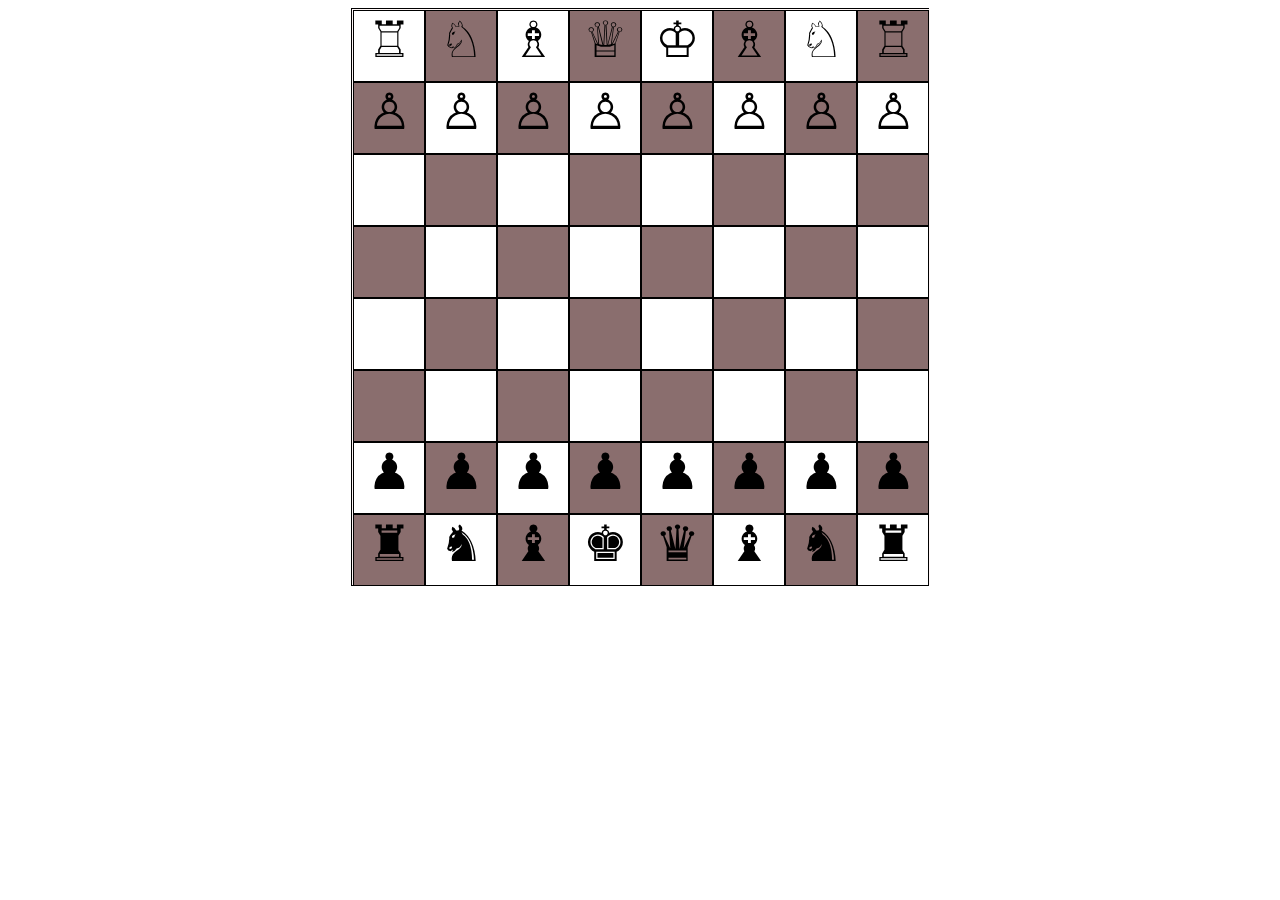
<file: lakshya/index.html>
<!DOCTYPE html>
<html lang="en">
<head>
    <meta charset="UTF-8">
    <meta name="viewport" content="width=device-width, initial-scale=1.0">
    <title>Document</title>
    <link rel="stylesheet" href="css/style.css">
</head>
<body>
    <div class="outer_box">
        <div class="row">
        <div class="white">&#9814;</div>
        <div class="black">&#9816;</div>   
        <div class="white">&#9815;</div>
        <div class="black">&#9813;</div>  
        <div class="white">&#9812;</div>
        <div class="black">&#9815;</div>  
        <div class="white">&#9816;</div>
        <div class="black">&#9814;</div>  
        </div>
        <div class="row">
            <div class="black">&#9817;</div>
            <div class="white">&#9817;</div>
            <div class="black">&#9817;</div>   
            <div class="white">&#9817;</div>
            <div class="black">&#9817;</div>  
            <div class="white">&#9817;</div>
            <div class="black">&#9817;</div>  
            <div class="white">&#9817;</div>
            </div> 
            <div class="row">
                <div class="white"></div>
                <div class="black"></div>   
                <div class="white"></div>
                <div class="black"></div>  
                <div class="white"></div>
                <div class="black"></div>  
                <div class="white"></div>
                <div class="black"></div>  
                </div>
                <div class="row">
                    <div class="black"></div>
                    <div class="white"></div>
                    <div class="black"></div>   
                    <div class="white"></div>
                    <div class="black"></div>  
                    <div class="white"></div>
                    <div class="black"></div>  
                    <div class="white"></div>
                    </div>
                    <div class="row">
                        <div class="white"></div>
                        <div class="black"></div>   
                        <div class="white"></div>
                        <div class="black"></div>  
                        <div class="white"></div>
                        <div class="black"></div>  
                        <div class="white"></div>
                        <div class="black"></div>  
                        </div>
                        <div class="row">
                            <div class="black"></div>
                            <div class="white"></div>
                            <div class="black"></div>   
                            <div class="white"></div>
                            <div class="black"></div>  
                            <div class="white"></div>
                            <div class="black"></div>  
                            <div class="white"></div>
                            </div>  
                            <div class="row">
                                <div class="white">&#9823</div>
                                <div class="black">&#9823</div>   
                                <div class="white">&#9823</div>
                                <div class="black">&#9823</div>  
                                <div class="white">&#9823</div>
                                <div class="black">&#9823</div>  
                                <div class="white">&#9823</div>
                                <div class="black">&#9823</div>  
                                </div>
                                <div class="row">
                                    <div class="black">&#9820</div>
                                    <div class="white">&#9822</div>
                                    <div class="black">&#9821</div>   
                                    <div class="white">&#9818</div>
                                    <div class="black">&#9819</div>  
                                    <div class="white">&#9821</div>
                                    <div class="black">&#9822</div>  
                                    <div class="white">&#9820</div>
                                    </div>
</file>
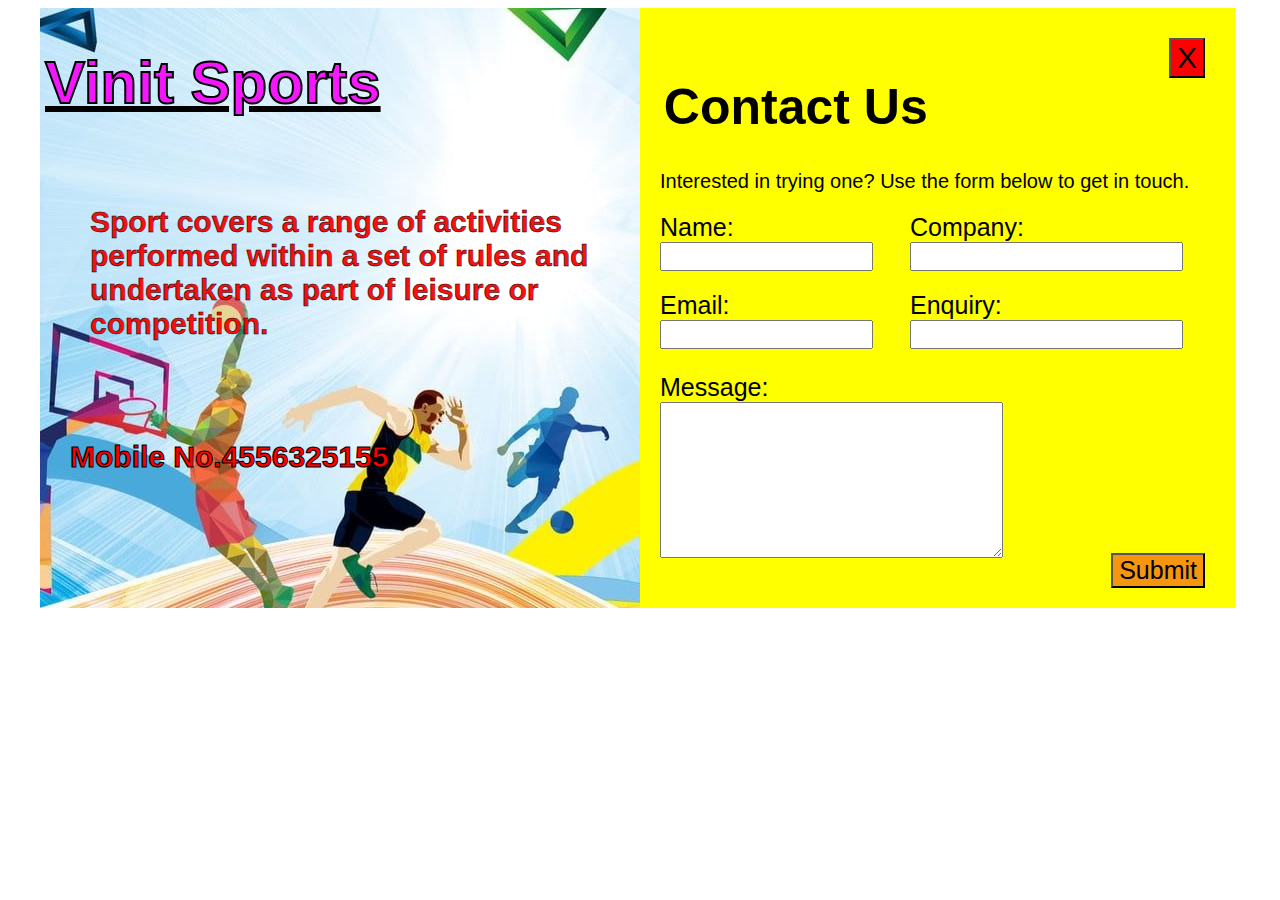
<file: lakshya/contact.html>
<!DOCTYPE html>
<html lang="en">
<head>
    <meta charset="UTF-8">
    <meta name="viewport" content="width=device-width, initial-scale=1.0">
    <title>Document</title>
    <link rel="stylesheet" href="css/contact.css">
    <style>
        .left{
            width: 600px;
            height: 600px;
            border: solid 0px black;
            float: left;
            background-image: url(img/back.jpg);
            background-size: cover;
        }
    </style>
</head>
<body>
    <div class="box">
        <div class="left">
            <h1 class="hr_c"><u>Vinit Sports</u></h1>
            <h1 class="h2_c">Sport covers a range of activities performed within a set of rules and undertaken as part of leisure or competition.</h1>
            <p class="p_1"><b>Mobile No.4556325155</b></p>
    
        </div>
        <div class="right">
            <button class="close">X</button>
            <h1 class="h1_c">Contact Us</h1>
            <p class="p_c">Interested in trying one? Use the form below to get in touch.</p>
            <div class="n">
                <div class="pn">Name:</div>
                <input class="name" type="textbox" size="15">
            </div>
            <div class="nn">
                <div class="pn">Company:</div>
                <input class="name" type="textbox" size="20">
            </div>
            
            <div class="fn">
                <br>
                <div class="pn">Email:</div>
                <input class="name" type="textbox" size="15">
            </div>
            
            <div class="ln">
                <br>
                <div class="pn">Enquiry:</div>
                <input class="name" type="textbox" size="20">
            </div>
            <div class="mn">
                <div class="pn">Message:</div>
                <textarea class="m" rows=10 , cols=40></textarea>
            </div>
           <input class="close1" type="Submit" value="Submit">
        </div>
        
    </div>
    
</body>
</html>
</file>
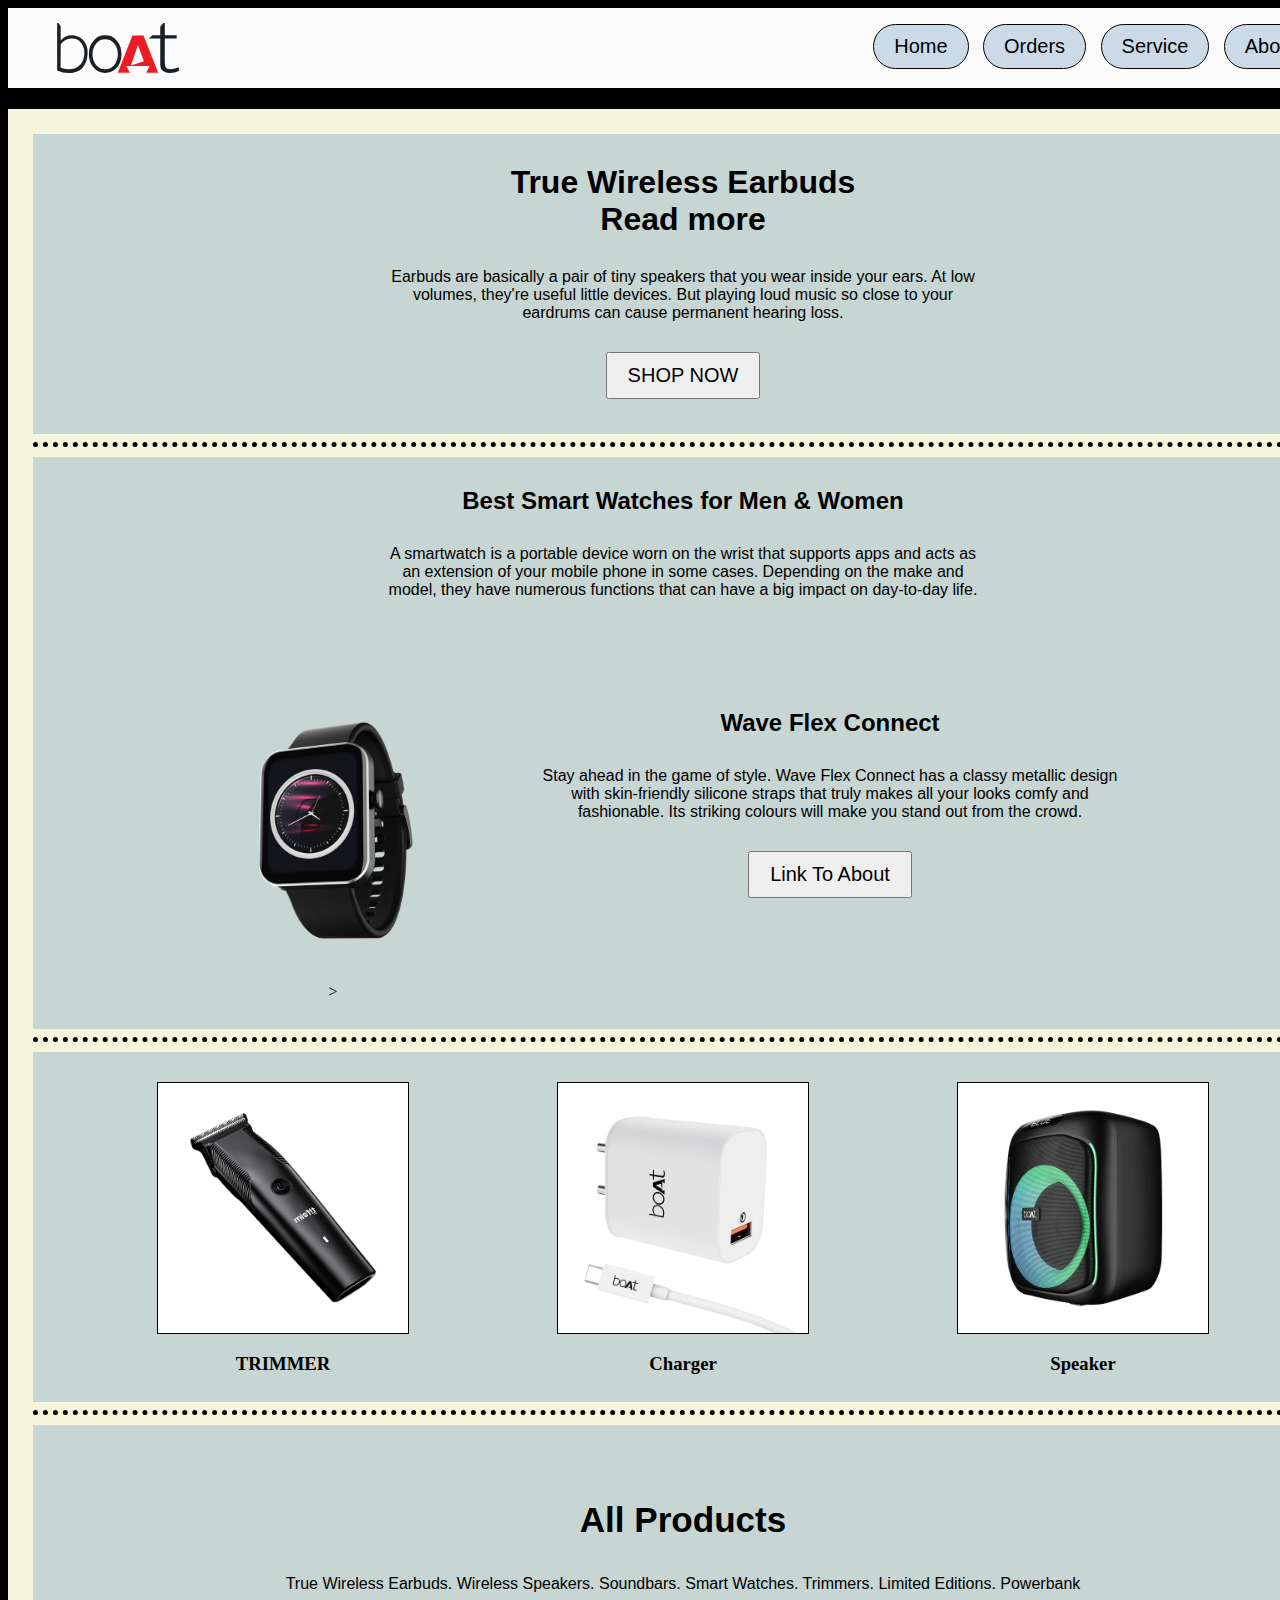
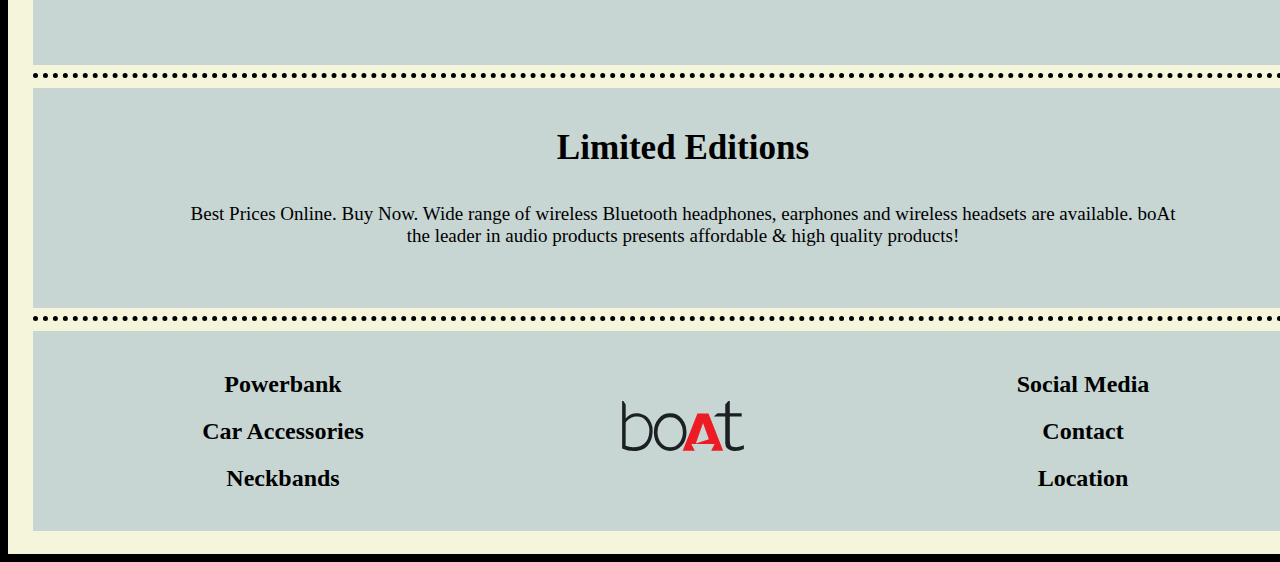
<file: lakshya/home.html>
<!DOCTYPE html>
<html lang="en">
<head>
    <meta charset="UTF-8">
    <meta name="viewport" content="width=device-width, initial-scale=1.0">
    <title>Document</title>
    <link rel="stylesheet" href="css/home.css"> 
</head>
<body bgcolor="black">
    <div class="header1">
        <div class="logo">
            <img src="img/boat.svg" height="50" width="180">
        </div>
        <div class="menu">
            <ul class="ul_n">
                <li class="li_v"><a href="https://www.boat-lifestyle.com/collections/product-personalization">Home</a></li>
                <li class="li_v"><a href="https://www.boat-lifestyle.com/pages/bulk-orders">Orders</a></li>
                <li class="li_v"><a href="https://support.boat-lifestyle.com/">Service</a></li>
                <li class="li_v"><a href="https://www.boat-lifestyle.com/pages/who-are-we">About Us</a></li>
            </ul>
        </div>
    </div>
    <hr>
    <div class="header">
    <div class="container1">
        <h1 class="n">True Wireless Earbuds

            Read more</h1>
        <p class="pn">Earbuds are basically a pair of tiny speakers that you wear inside your ears. At low volumes, they're useful little devices. But playing loud music so close to your eardrums can cause permanent hearing loss.</p>
        <a href="https://www.boat-lifestyle.com/products/airdopes-131"><button class="b1">SHOP NOW
        </button></a>
    </div>
    <hr>
    <div class="container2">
        <h2 class="n1">
            Best Smart Watches for Men & Women
        </h2>
        <p class="pn">
            A smartwatch is a portable device worn on the wrist that supports apps and acts as an extension of your mobile phone in some cases. Depending on the make and model, they have numerous functions that can have a big impact on day-to-day life.
        </p>
        <div class="main_cen">
            <div class="center">
                <div class="left">
                    <img src="img/WATCH.webp" height="300" width="300">>
                </div>
                <div class="right">
                    <h2 class="n2">Wave Flex Connect</h2>
                    <p class="pn">
                        Stay ahead in the game of style. Wave Flex Connect has a classy metallic design with skin-friendly silicone straps that truly makes all your looks comfy and fashionable. Its striking colours will make you stand out from the crowd.
                    </p>
                    <a href="https://www.boat-lifestyle.com/products/wave-flex-connect-bt-calling-smartwatch"><button class="b2">Link To About</button></a>
                </div>
            </div>
        </div>    
    </div>
    <hr>
    <div class="container3">
        <a href="https://www.boat-lifestyle.com/collections/misfit-by-boat">
        <div class="box1">
            <div class="bb1">
                <img src="img/TRIMMER.webp" height="250" width="250">
            </div>
            <H3>TRIMMER</H3>
        </div>
        </a>
        <div class="box1">
        <a href="https://www.boat-lifestyle.com/collections/chargers">
            <div class="bb1">
                <img src="img/cvharger.webp" height="250" width="250">
            </div>
            <H3>Charger</H3>
            </div>
        </a>
        <div class="box1">
        <a href="https://www.boat-lifestyle.com/collections/party-speakers">
            <div class="bb1">
                <img src="img/speker.webp" height="250" width="250">
            </div>
            <H3>Speaker</H3>
        </div>
        </a>
    </div>
    <hr>
    <div class="container4">
        <a href="https://www.boat-lifestyle.com/collections/all-products">
        <div class="bb2">
            <h3>All Products</h3>
            <p class="mn">True Wireless Earbuds.
                Wireless Speakers.
                Soundbars.
                Smart Watches.
                Trimmers.
                Limited Editions. Powerbank</p>
        </div>
        </a>
    </div>
    <hr>
    <div class="container5">
        <a href="https://www.boat-lifestyle.com/collections/limited-edition">        
            <h3 class="op">Limited Editions</h3>
        <p class="mm">Best Prices Online. Buy Now. Wide range of wireless Bluetooth headphones, earphones and wireless headsets are available. boAt the leader in audio products presents affordable & high quality products!</p>
        </a>
    </div>
    <hr>
    <div class="container6">
        <div class="b12">
            <a href="https://www.boat-lifestyle.com/collections/power-banks">
            <h2>Powerbank</h2>
            </a>
            <a href="https://www.boat-lifestyle.com/collections/car-accessories">
            <h2>Car Accessories</h2>
            </a>
            <a href="https://www.boat-lifestyle.com/collections/wireless-earphones">
            <h2>Neckbands</h2>
            </a>
        </div>
        <div class="b13">
            <a href="https://www.boat-lifestyle.com/collections/all-products">
            <img src="img/boat.svg" height="50" width="180">
            </a>
        </div>
        <div class="b12">
            <a href="https://www.instagram.com/boat.nirvana/">
                <h2>Social Media</h2>
            </a>
            <a href="https://api.whatsapp.com/send?phone=919667700177&text=Hi">
                <h2>Contact</h2>
            </a>
            <a href="https://www.google.com/maps/place/Boat+Mumbai+Office/@19.110891,72.8211022,14z/data=!4m10!1m2!2m1!1sboat+main+office!3m6!1s0x3be7c904721a5981:0xb80b492193a3761f!8m2!3d19.110891!4d72.859211!15sChBib2F0IG1haW4gb2ZmaWNlkgEQY29ycG9yYXRlX29mZmljZeABAA!16s%2Fg%2F11stvg1_ls?entry=ttu">
            <h2>Location</h2>
            </a>
        </div>
    </div>
</div>
</body>
</html>
</file>
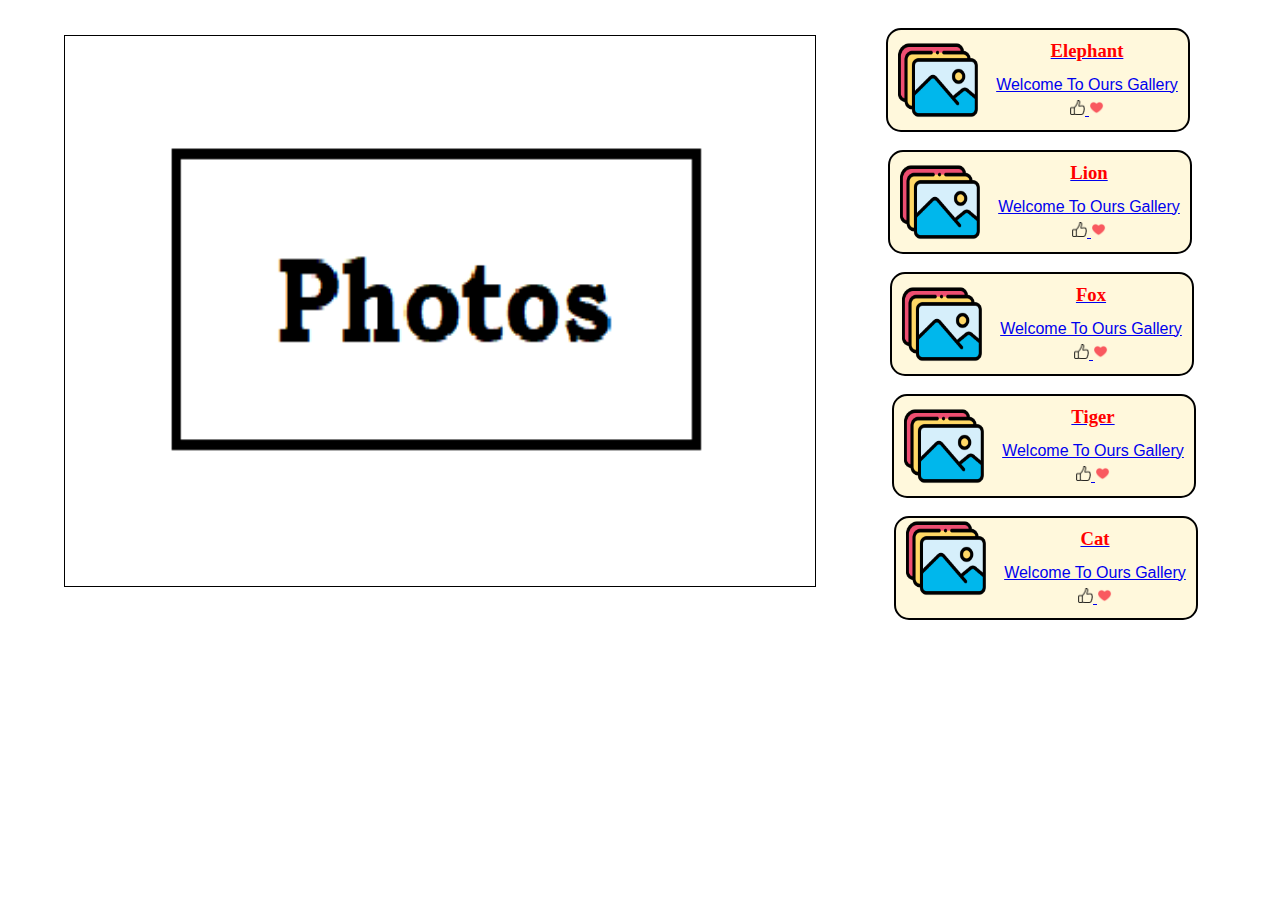
<file: lakshya/image.html>
<!DOCTYPE html>
<html lang="en">
<head>
    <meta charset="UTF-8">
    <meta name="viewport" content="width=device-width, initial-scale=1.0">
    <title>Document</title>
    <link rel="stylesheet" href="css/img.css">
</head>
<body>
    <div class="center_section">
        <div class="img_section">
            <div class="image">
                <img src="img/photos.png" height="550" width="750">
            </div>
        </div>
        <div class="list_section">
            <div class="menu">
                <a href="image1.html">
                <div class="left_section">
                    <img src="img/gallery.png" height="90" width="80">
                </div>
                <div class="right_section">
                    <h3>Elephant</h3>
                    <p>Welcome To Ours Gallery</p>
                    <img src="img/like.png" height="15" width="15">
                    <img src="img/heart.png" height="15" width="15">
                </div>
            </a>
            <div class="menu">
                <a href="image2.html">
                <div class="left_section">
                    <img src="img/gallery.png" height="90" width="80">
                </div>
                <div class="right_section">
                    <h3>Lion</h3>
                    <p>Welcome To Ours Gallery</p>
                    <img src="img/like.png" height="15" width="15">
                    <img src="img/heart.png" height="15" width="15">
                </div>
            </a>
            <div class="menu">
                <a href="image3.html">
                <div class="left_section">
                    <img src="img/gallery.png" height="90" width="80">
                </div>
                <div class="right_section">
                    <h3>Fox</h3>
                    <p>Welcome To Ours Gallery</p>
                    <img src="img/like.png" height="15" width="15">
                    <img src="img/heart.png" height="15" width="15">
                </div>
            </a>
            <div class="menu">
                <a href="image4.html">
                <div class="left_section">
                    <img src="img/gallery.png" height="90" width="80">
                </div>
                <div class="right_section">
                    <h3>Tiger</h3>
                    <p>Welcome To Ours Gallery</p>
                    <img src="img/like.png" height="15" width="15">
                    <img src="img/heart.png" height="15" width="15">
                </div>
            </a>
            <div class="menu">
                <a href="image5.html">
                <div class="left_section">
                    <img src="img/gallery.png" height="90" width="80">
                </div>
                <div class="right_section">
                    <h3>Cat</h3>
                    <p>Welcome To Ours Gallery</p>
                    <img src="img/like.png" height="15" width="15">
                    <img src="img/heart.png" height="15" width="15">
                </div>
            </a>
            </div>
        </div>
    </div>
</body>
</html>
</file>
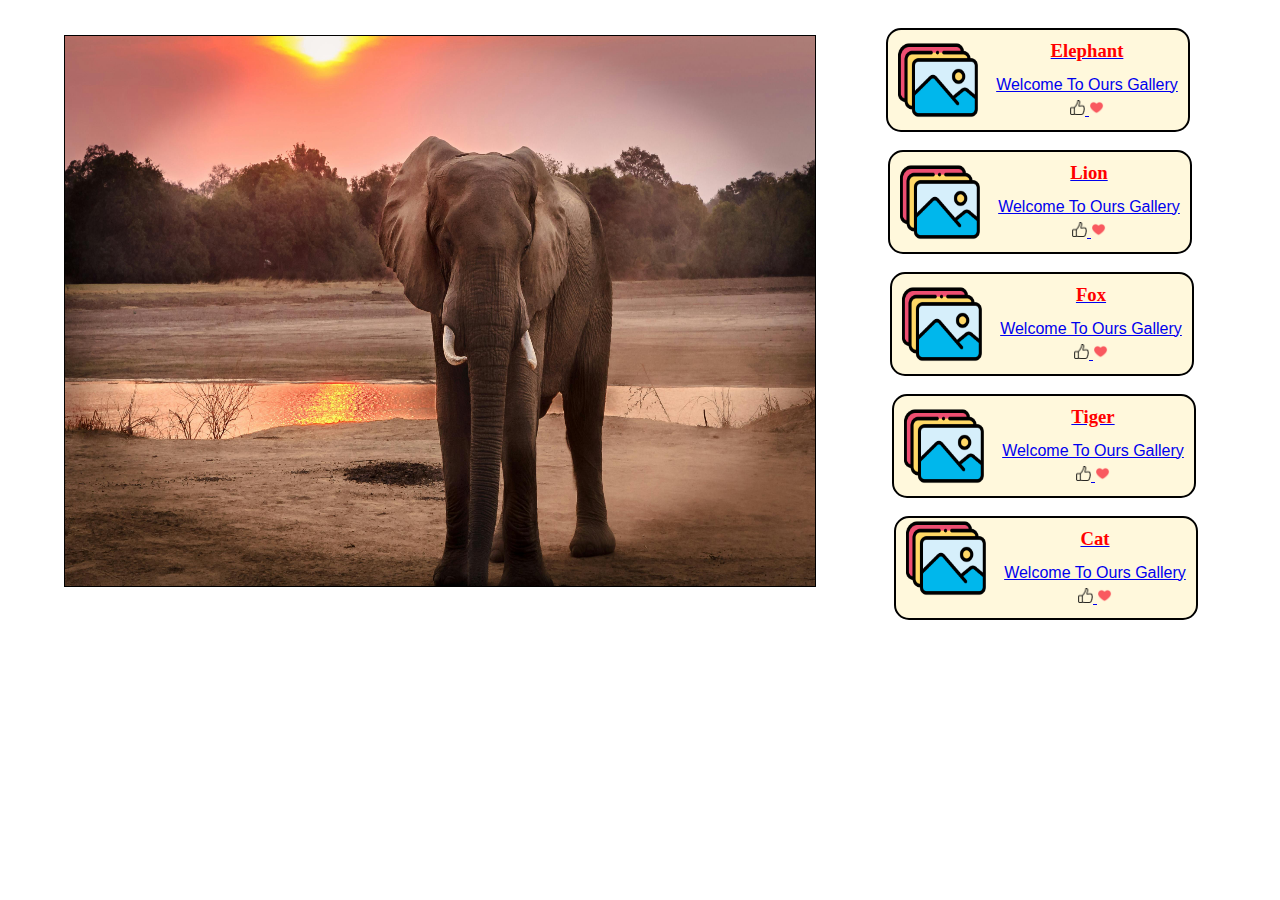
<file: lakshya/image1.html>
<!DOCTYPE html>
<html lang="en">
<head>
    <meta charset="UTF-8">
    <meta name="viewport" content="width=device-width, initial-scale=1.0">
    <title>Document</title>
    <link rel="stylesheet" href="css/img.css">
</head>
<body>
    <div class="center_section">
        <div class="img_section">
            <div class="image">
                <img src="img/elephant.jpg" height="550" width="750">
            </div>
        </div>
        <div class="list_section">
            <div class="menu">
                <a href="image1.html">
                <div class="left_section">
                    <img src="img/gallery.png" height="90" width="80">
                </div>
                <div class="right_section">
                    <h3>Elephant</h3>
                    <p>Welcome To Ours Gallery</p>
                    <img src="img/like.png" height="15" width="15">
                    <img src="img/heart.png" height="15" width="15">
                </div>
            </a>
            <div class="menu">
                <a href="image2.html">
                <div class="left_section">
                    <img src="img/gallery.png" height="90" width="80">
                </div>
                <div class="right_section">
                    <h3>Lion</h3>
                    <p>Welcome To Ours Gallery</p>
                    <img src="img/like.png" height="15" width="15">
                    <img src="img/heart.png" height="15" width="15">
                </div>
            </a>
            <div class="menu">
                <a href="image3.html">
                <div class="left_section">
                    <img src="img/gallery.png" height="90" width="80">
                </div>
                <div class="right_section">
                    <h3>Fox</h3>
                    <p>Welcome To Ours Gallery</p>
                    <img src="img/like.png" height="15" width="15">
                    <img src="img/heart.png" height="15" width="15">
                </div>
            </a>
            <div class="menu">
                <a href="image4.html">
                <div class="left_section">
                    <img src="img/gallery.png" height="90" width="80">
                </div>
                <div class="right_section">
                    <h3>Tiger</h3>
                    <p>Welcome To Ours Gallery</p>
                    <img src="img/like.png" height="15" width="15">
                    <img src="img/heart.png" height="15" width="15">
                </div>
            </a>
            <div class="menu">
                <a href="image5.html">
                <div class="left_section">
                    <img src="img/gallery.png" height="90" width="80">
                </div>
                <div class="right_section">
                    <h3>Cat</h3>
                    <p>Welcome To Ours Gallery</p>
                    <img src="img/like.png" height="15" width="15">
                    <img src="img/heart.png" height="15" width="15">
                </div>
            </a>
            </div>
        </div>
    </div>
</body>
</html>
</file>
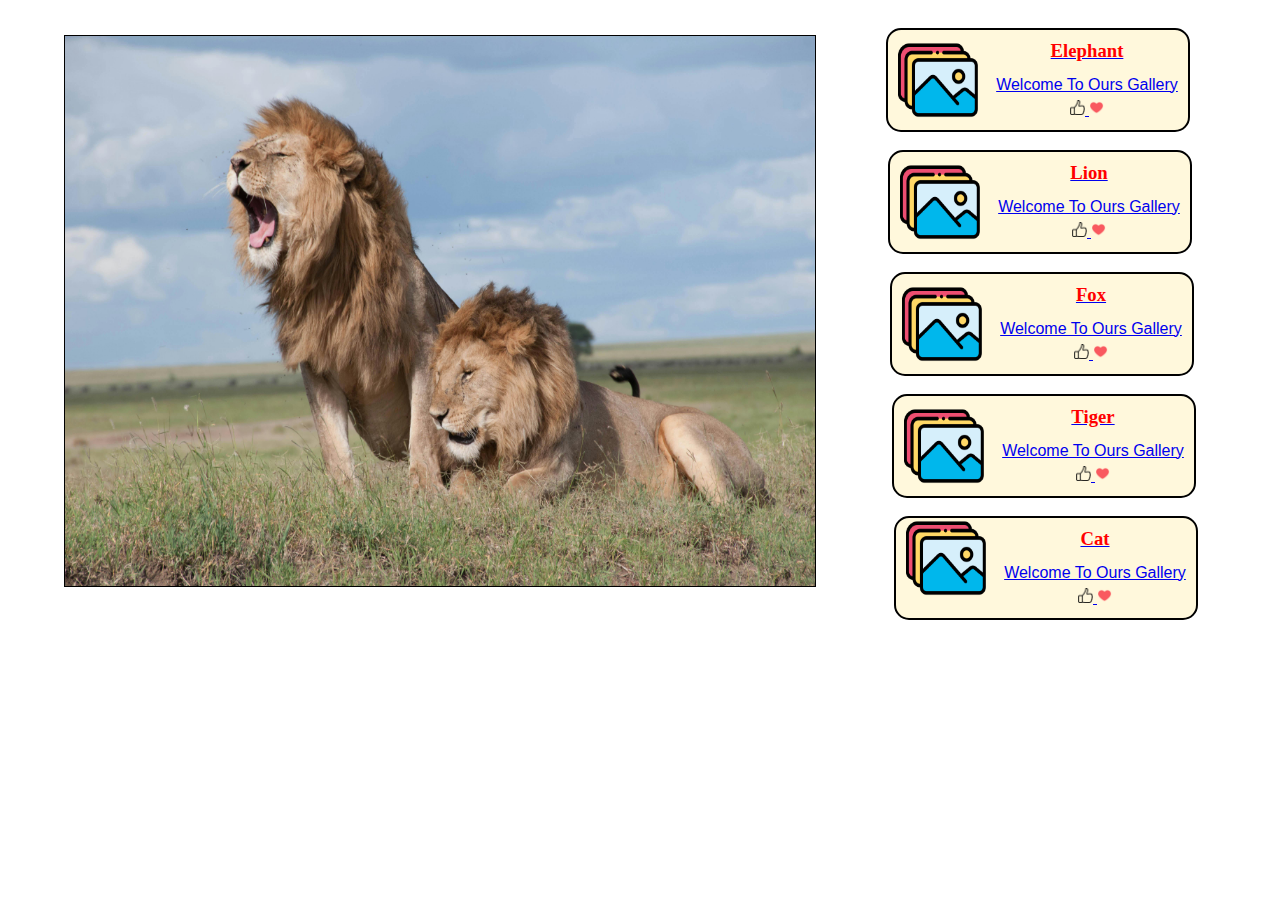
<file: lakshya/image2.html>
<!DOCTYPE html>
<html lang="en">
<head>
    <meta charset="UTF-8">
    <meta name="viewport" content="width=device-width, initial-scale=1.0">
    <title>Document</title>
    <link rel="stylesheet" href="css/img.css">
</head>
<body>
    <div class="center_section">
        <div class="img_section">
            <div class="image">
                <img src="img/lion.jpg" height="550" width="750">
            </div>
        </div>
        <div class="list_section">
            <div class="menu">
                <a href="image1.html">
                <div class="left_section">
                    <img src="img/gallery.png" height="90" width="80">
                </div>
                <div class="right_section">
                    <h3>Elephant</h3>
                    <p>Welcome To Ours Gallery</p>
                    <img src="img/like.png" height="15" width="15">
                    <img src="img/heart.png" height="15" width="15">
                </div>
            </a>
            <div class="menu">
                <a href="image2.html">
                <div class="left_section">
                    <img src="img/gallery.png" height="90" width="80">
                </div>
                <div class="right_section">
                    <h3>Lion</h3>
                    <p>Welcome To Ours Gallery</p>
                    <img src="img/like.png" height="15" width="15">
                    <img src="img/heart.png" height="15" width="15">
                </div>
            </a>
            <div class="menu">
                <a href="image3.html">
                <div class="left_section">
                    <img src="img/gallery.png" height="90" width="80">
                </div>
                <div class="right_section">
                    <h3>Fox</h3>
                    <p>Welcome To Ours Gallery</p>
                    <img src="img/like.png" height="15" width="15">
                    <img src="img/heart.png" height="15" width="15">
                </div>
            </a>
            <div class="menu">
                <a href="image4.html">
                <div class="left_section">
                    <img src="img/gallery.png" height="90" width="80">
                </div>
                <div class="right_section">
                    <h3>Tiger</h3>
                    <p>Welcome To Ours Gallery</p>
                    <img src="img/like.png" height="15" width="15">
                    <img src="img/heart.png" height="15" width="15">
                </div>
            </a>
            <div class="menu">
                <a href="image5.html">
                <div class="left_section">
                    <img src="img/gallery.png" height="90" width="80">
                </div>
                <div class="right_section">
                    <h3>Cat</h3>
                    <p>Welcome To Ours Gallery</p>
                    <img src="img/like.png" height="15" width="15">
                    <img src="img/heart.png" height="15" width="15">
                </div>
            </a>
            </div>
        </div>
    </div>
</body>
</html>
</file>
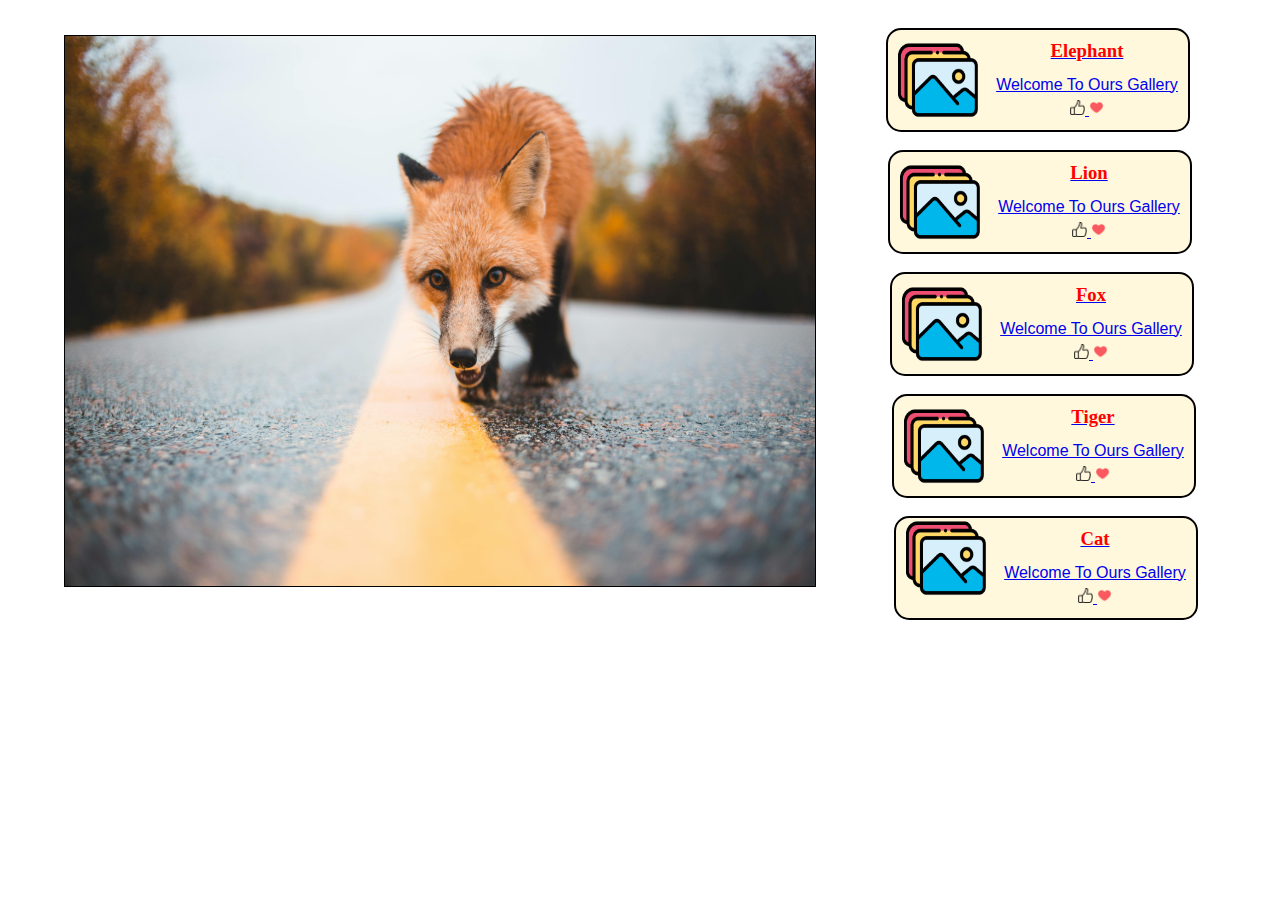
<file: lakshya/image3.html>
<!DOCTYPE html>
<html lang="en">
<head>
    <meta charset="UTF-8">
    <meta name="viewport" content="width=device-width, initial-scale=1.0">
    <title>Document</title>
    <link rel="stylesheet" href="css/img.css">
</head>
<body>
    <div class="center_section">
        <div class="img_section">
            <div class="image">
                <img src="img/fox.jpg" height="550" width="750">
            </div>
        </div>
        <div class="list_section">
            <div class="menu">
                <a href="image1.html">
                <div class="left_section">
                    <img src="img/gallery.png" height="90" width="80">
                </div>
                <div class="right_section">
                    <h3>Elephant</h3>
                    <p>Welcome To Ours Gallery</p>
                    <img src="img/like.png" height="15" width="15">
                    <img src="img/heart.png" height="15" width="15">
                </div>
            </a>
            <div class="menu">
                <a href="image2.html">
                <div class="left_section">
                    <img src="img/gallery.png" height="90" width="80">
                </div>
                <div class="right_section">
                    <h3>Lion</h3>
                    <p>Welcome To Ours Gallery</p>
                    <img src="img/like.png" height="15" width="15">
                    <img src="img/heart.png" height="15" width="15">
                </div>
            </a>
            <div class="menu">
                <a href="image3.html">
                <div class="left_section">
                    <img src="img/gallery.png" height="90" width="80">
                </div>
                <div class="right_section">
                    <h3>Fox</h3>
                    <p>Welcome To Ours Gallery</p>
                    <img src="img/like.png" height="15" width="15">
                    <img src="img/heart.png" height="15" width="15">
                </div>
            </a>
            <div class="menu">
                <a href="image4.html">
                <div class="left_section">
                    <img src="img/gallery.png" height="90" width="80">
                </div>
                <div class="right_section">
                    <h3>Tiger</h3>
                    <p>Welcome To Ours Gallery</p>
                    <img src="img/like.png" height="15" width="15">
                    <img src="img/heart.png" height="15" width="15">
                </div>
            </a>
            <div class="menu">
                <a href="image5.html">
                <div class="left_section">
                    <img src="img/gallery.png" height="90" width="80">
                </div>
                <div class="right_section">
                    <h3>Cat</h3>
                    <p>Welcome To Ours Gallery</p>
                    <img src="img/like.png" height="15" width="15">
                    <img src="img/heart.png" height="15" width="15">
                </div>
            </a>
            </div>
        </div>
    </div>
</body>
</html>
</file>
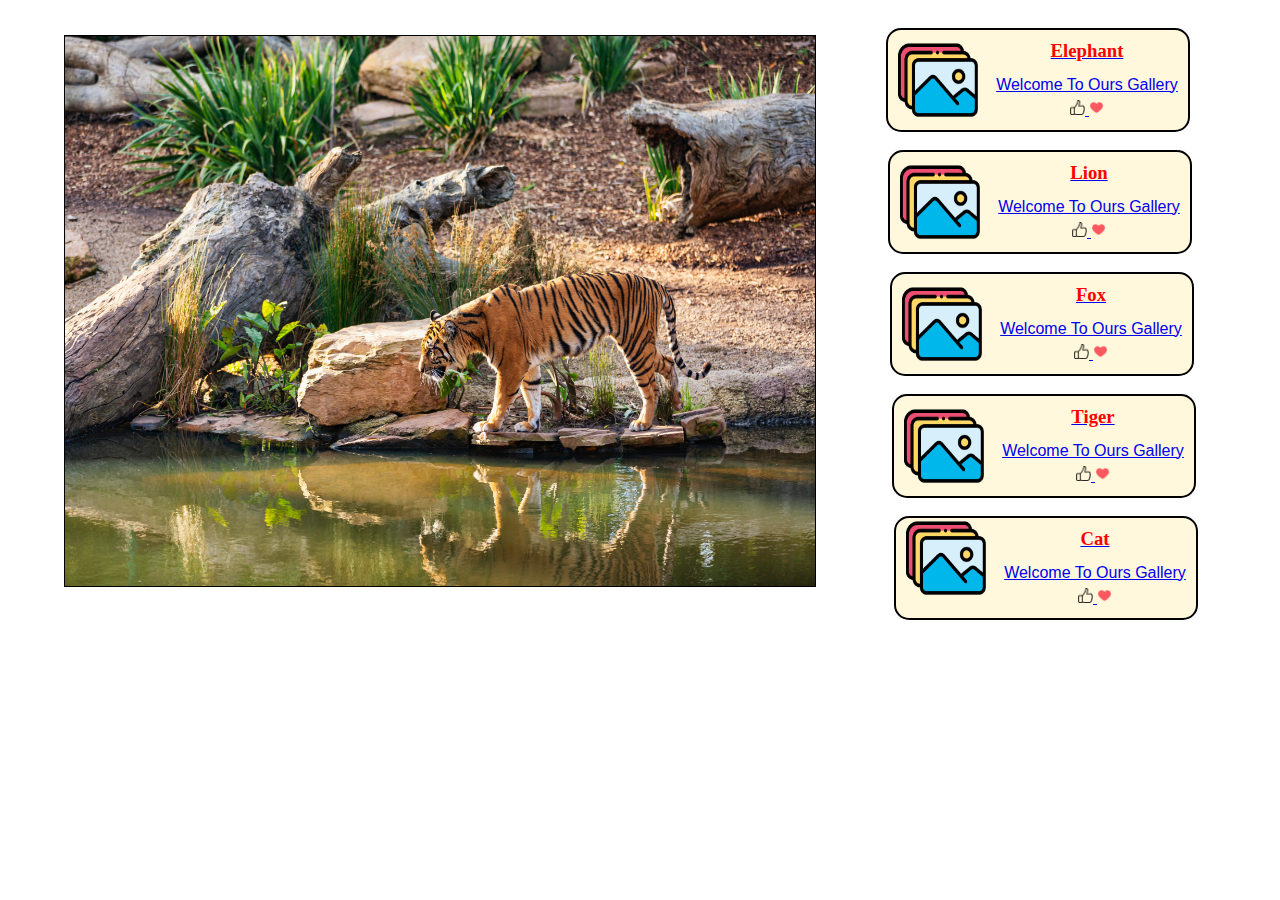
<file: lakshya/image4.html>
<!DOCTYPE html>
<html lang="en">
<head>
    <meta charset="UTF-8">
    <meta name="viewport" content="width=device-width, initial-scale=1.0">
    <title>Document</title>
    <link rel="stylesheet" href="css/img.css">
</head>
<body>
    <div class="center_section">
        <div class="img_section">
            <div class="image">
                <img src="img/tiger.jpg" height="550" width="750">
            </div>
        </div>
        <div class="list_section">
            <div class="menu">
                <a href="image1.html">
                <div class="left_section">
                    <img src="img/gallery.png" height="90" width="80">
                </div>
                <div class="right_section">
                    <h3>Elephant</h3>
                    <p>Welcome To Ours Gallery</p>
                    <img src="img/like.png" height="15" width="15">
                    <img src="img/heart.png" height="15" width="15">
                </div>
            </a>
            <div class="menu">
                <a href="image2.html">
                <div class="left_section">
                    <img src="img/gallery.png" height="90" width="80">
                </div>
                <div class="right_section">
                    <h3>Lion</h3>
                    <p>Welcome To Ours Gallery</p>
                    <img src="img/like.png" height="15" width="15">
                    <img src="img/heart.png" height="15" width="15">
                </div>
            </a>
            <div class="menu">
                <a href="image3.html">
                <div class="left_section">
                    <img src="img/gallery.png" height="90" width="80">
                </div>
                <div class="right_section">
                    <h3>Fox</h3>
                    <p>Welcome To Ours Gallery</p>
                    <img src="img/like.png" height="15" width="15">
                    <img src="img/heart.png" height="15" width="15">
                </div>
            </a>
            <div class="menu">
                <a href="image4.html">
                <div class="left_section">
                    <img src="img/gallery.png" height="90" width="80">
                </div>
                <div class="right_section">
                    <h3>Tiger</h3>
                    <p>Welcome To Ours Gallery</p>
                    <img src="img/like.png" height="15" width="15">
                    <img src="img/heart.png" height="15" width="15">
                </div>
            </a>
            <div class="menu">
                <a href="image5.html">
                <div class="left_section">
                    <img src="img/gallery.png" height="90" width="80">
                </div>
                <div class="right_section">
                    <h3>Cat</h3>
                    <p>Welcome To Ours Gallery</p>
                    <img src="img/like.png" height="15" width="15">
                    <img src="img/heart.png" height="15" width="15">
                </div>
            </a>
            </div>
        </div>
    </div>
</body>
</html>
</file>
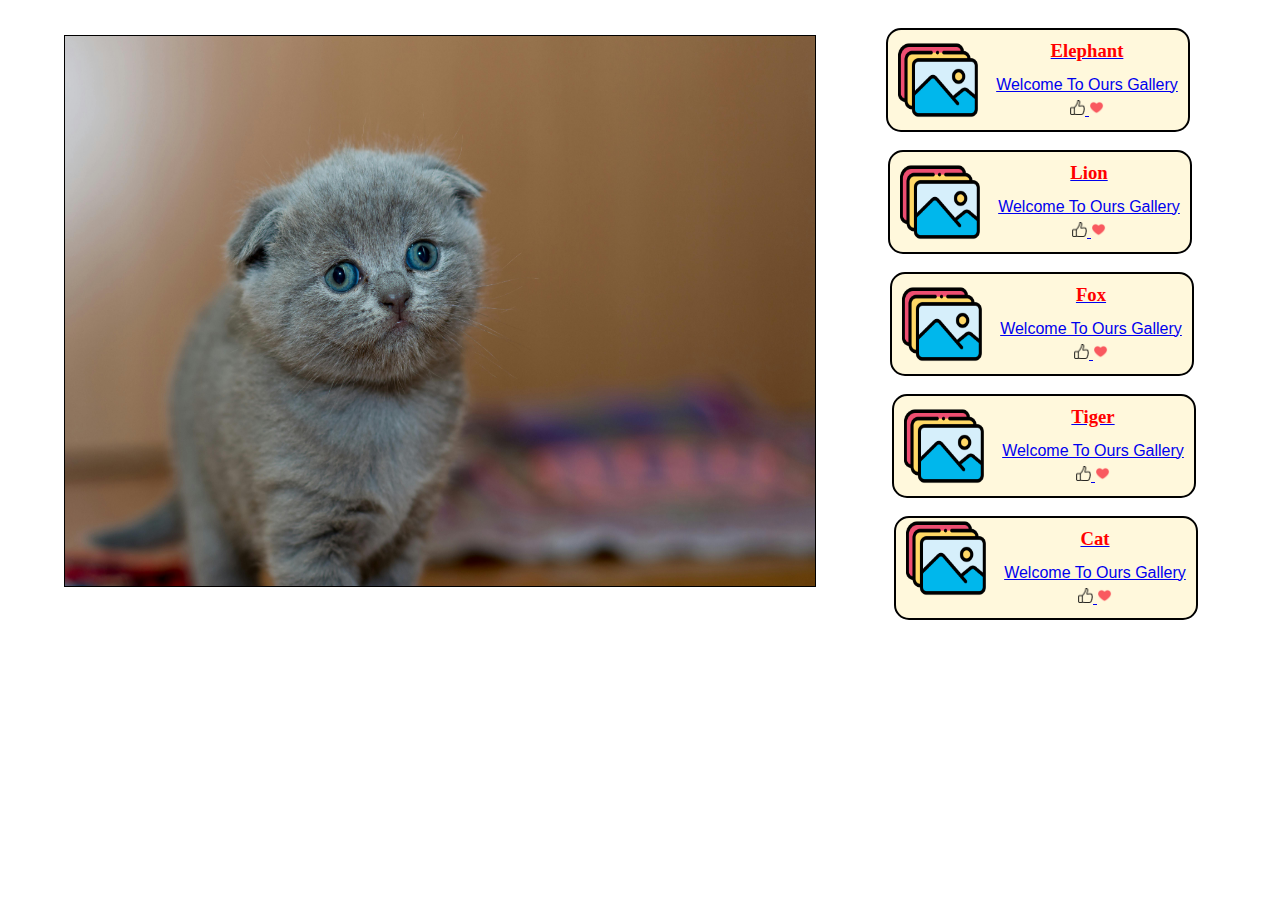
<file: lakshya/image5.html>
<!DOCTYPE html>
<html lang="en">
<head>
    <meta charset="UTF-8">
    <meta name="viewport" content="width=device-width, initial-scale=1.0">
    <title>Document</title>
    <link rel="stylesheet" href="css/img.css">
</head>
<body>
    <div class="center_section">
        <div class="img_section">
            <div class="image">
                <img src="img/cat.jpg" height="550" width="750">
            </div>
        </div>
        <div class="list_section">
            <div class="menu">
                <a href="image1.html">
                <div class="left_section">
                    <img src="img/gallery.png" height="90" width="80">
                </div>
                <div class="right_section">
                    <h3>Elephant</h3>
                    <p>Welcome To Ours Gallery</p>
                    <img src="img/like.png" height="15" width="15">
                    <img src="img/heart.png" height="15" width="15">
                </div>
            </a>
            <div class="menu">
                <a href="image2.html">
                <div class="left_section">
                    <img src="img/gallery.png" height="90" width="80">
                </div>
                <div class="right_section">
                    <h3>Lion</h3>
                    <p>Welcome To Ours Gallery</p>
                    <img src="img/like.png" height="15" width="15">
                    <img src="img/heart.png" height="15" width="15">
                </div>
            </a>
            <div class="menu">
                <a href="image3.html">
                <div class="left_section">
                    <img src="img/gallery.png" height="90" width="80">
                </div>
                <div class="right_section">
                    <h3>Fox</h3>
                    <p>Welcome To Ours Gallery</p>
                    <img src="img/like.png" height="15" width="15">
                    <img src="img/heart.png" height="15" width="15">
                </div>
            </a>
            <div class="menu">
                <a href="image4.html">
                <div class="left_section">
                    <img src="img/gallery.png" height="90" width="80">
                </div>
                <div class="right_section">
                    <h3>Tiger</h3>
                    <p>Welcome To Ours Gallery</p>
                    <img src="img/like.png" height="15" width="15">
                    <img src="img/heart.png" height="15" width="15">
                </div>
            </a>
            <div class="menu">
                <a href="image5.html">
                <div class="left_section">
                    <img src="img/gallery.png" height="90" width="80">
                </div>
                <div class="right_section">
                    <h3>Cat</h3>
                    <p>Welcome To Ours Gallery</p>
                    <img src="img/like.png" height="15" width="15">
                    <img src="img/heart.png" height="15" width="15">
                </div>
            </a>
            </div>
        </div>
    </div>
</body>
</html>
</file>
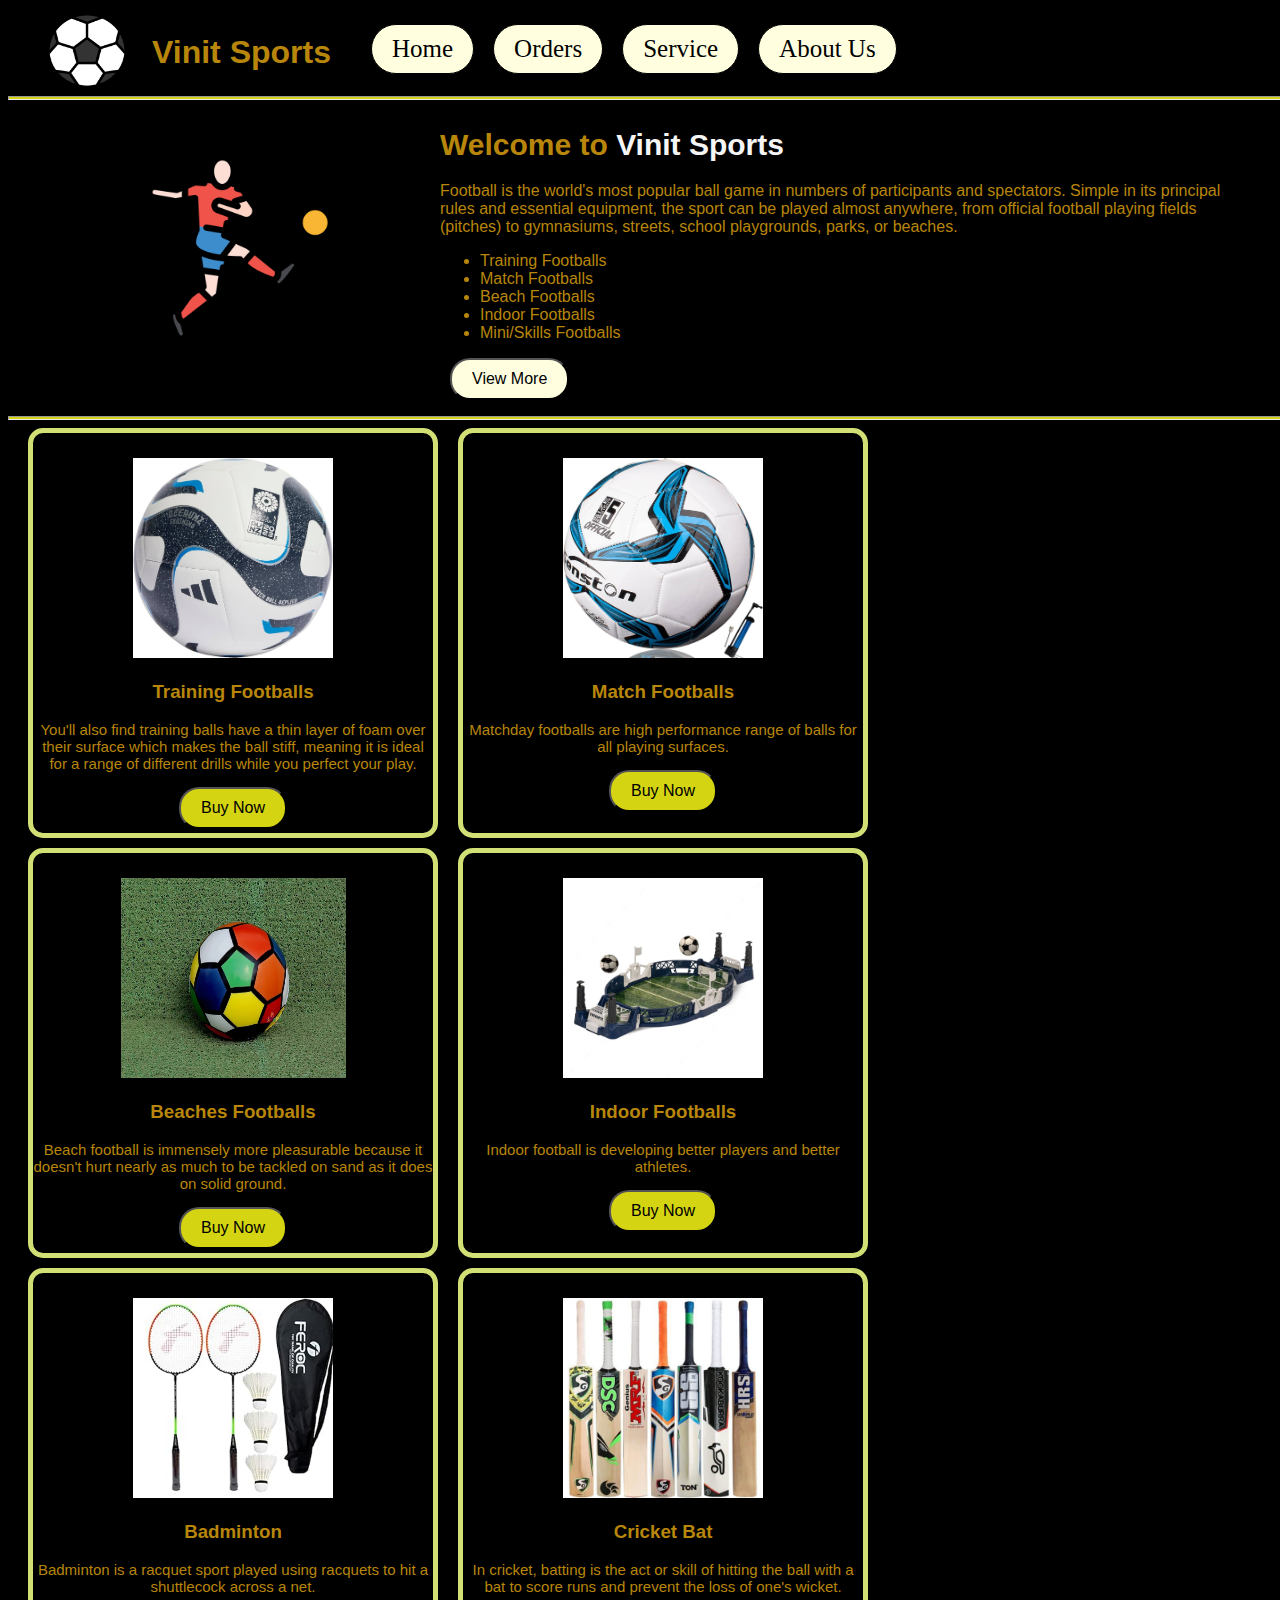
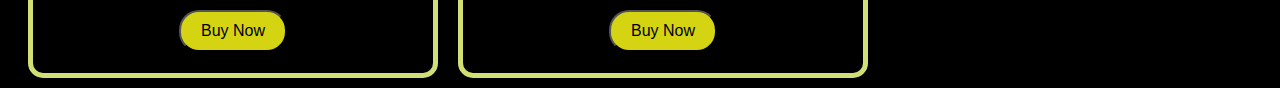
<file: lakshya/store.html>
<!DOCTYPE html>
<html lang="en">
<head>
    <meta charset="UTF-8">
    <meta name="viewport" content="width=device-width, initial-scale=1.0">
    <title>Document</title>
    <link rel="stylesheet" href="css/laksh1.css">
</head>
<body bgcolor="black">
    <div class="header">
        <div class="logo">
            <img src="img/football.png" height="75" width="80">
            <h1 class="logo_n">
                Vinit Sports
            </h1>
        </div>
        <div class="menu">
            <ul class="ul_v">
                <li class="li_v"><a href="home.html">Home</a></li>
                <li class="li_v"><a href="orders.html">Orders</a></li>
                <li class="li_v"><a href="service.html">Service</a></li>
                <li class="li_v"><a href="contact.html">About Us</a></li>
            </ul>
        </div>
    </div>
    <hr>
    
    <div class="center_section">
        <div class="left_section">
            <img src="img/soccer-player (1).png" height="200" width="200">
        </div>
        <div class="right_section">
            <h1 class="text">Welcome to <span>Vinit Sports</span></h1>
            <p class="p_1">
                Football is the world's most popular ball game in numbers of participants and spectators. Simple in its principal rules and essential equipment, the sport can be played almost anywhere, from official football playing fields (pitches) to gymnasiums, streets, school playgrounds, parks, or beaches.
            </p>
            <ul class="p_1">
                <li>Training Footballs</li>
                <li>Match Footballs</li>
                <li>Beach Footballs</li>
                <li>Indoor Footballs</li>
                <li>Mini/Skills Footballs</li>
            </ul>
            <button class="view">View More</button>
        </div>
        
    </div>
    <hr>
    <div class="container">
        <img src="img/trainingfoot.jpg" height="200" width="200">
        <h3>Training Footballs</h3>
        <p>You'll also find training balls have a thin layer of foam over their surface which makes the ball stiff, meaning it is ideal for a range of different drills while you perfect your play.</p>
        <button class="view1">Buy Now</button>
    </div>
    <div class="container">
        <img src="img/match.jpg" height="200" width="200">
        <h3>Match Footballs</h3>
        <p>Matchday footballs are high performance range of balls for all playing surfaces.</p>
        <button class="view1">Buy Now</button>
    </div>
    <div class="container">
        <img src="img/beach.webp" height="200" width="225">
        <h3>Beaches Footballs</h3>
        <p>Beach football is immensely more pleasurable because it doesn't hurt nearly as much to be tackled on sand as it does on solid ground.</p>
        <button class="view1">Buy Now</button>
    </div>
    <div class="container">
        <img src="img/indoor.webp" height="200" width="200">
        <h3>Indoor Footballs</h3>
        <p>Indoor football is developing better players and better athletes.</p>
        <button class="view1">Buy Now</button>
    </div>
    <div class="container">
        <img src="img/badmin.jpg" height="200" width="200">
        <h3>Badminton</h3>
        <p>Badminton is a racquet sport played using racquets to hit a shuttlecock across a net. </p>
        <button class="view1">Buy Now</button>
    </div>
    <div class="container">
        <img src="img/bat.jpg" height="200" width="200">
        <h3>Cricket Bat</h3>
        <p>In cricket, batting is the act or skill of hitting the ball with a bat to score runs and prevent the loss of one's wicket.</p>
        <button class="view1">Buy Now</button>
    </div>
    
</body>
</html>
</file>
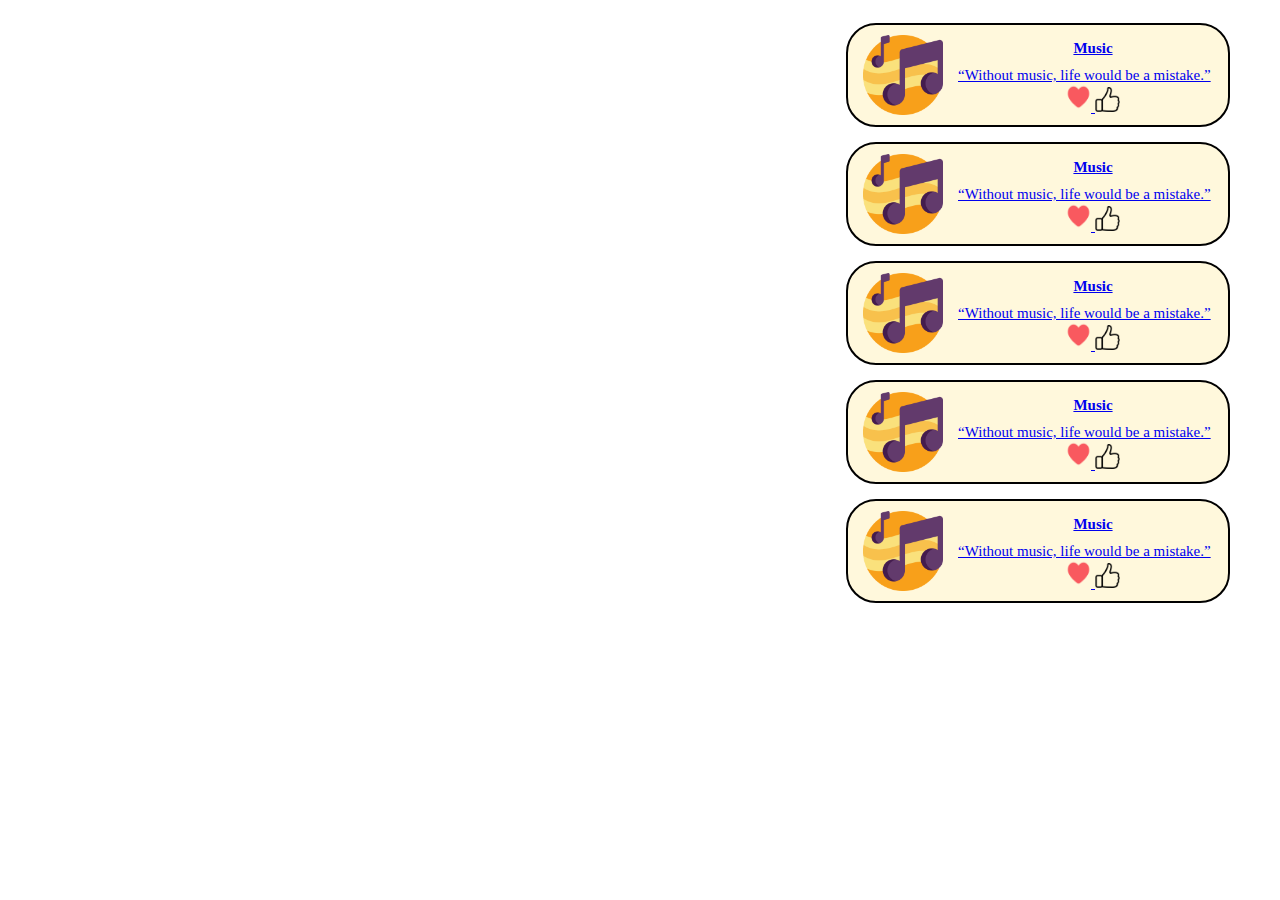
<file: lakshya/video1.html>
<!DOCTYPE html>
<html lang="en">
<head>
    <meta charset="UTF-8">
    <meta name="viewport" content="width=device-width, initial-scale=1.0">
    <title>Document</title>
    <link rel="stylesheet" href="css/laksh.css">
</head>
<body>
    <div class="center_section">
        <div class="video_section">
            <iframe width="800" height="600" src="https://www.youtube.com/embed/0zPVTdheu6Y" title="AUR - Aaja Mahi - Ahad - Usama - Raffey (Official Music Video)" frameborder="0" allow="accelerometer; autoplay; clipboard-write; encrypted-media; gyroscope; picture-in-picture; web-share" referrerpolicy="strict-origin-when-cross-origin" allowfullscreen></iframe>
            </div>
        <div class="list_section">
            <a href="video1.html">
            <div class="menu">
                <div class="left_section">
                    <img src="img/music.png" height="80" width="80">
                </div> 
                <div class="right_section">
                    <h3>Music</h3>
                    <p>“Without music, life would be a mistake.”</p>
                    <img src="img/heart.png" height="30" width="25">
                    <img src="img/like.png" height="25" width="25">
                </div>
            </div>
        </a>
        <a href="video2.html">
            <div class="menu">
                <div class="left_section">
                    <img src="img/music.png" height="80" width="80">
                </div> 
                <div class="right_section">
                    <h3>Music</h3>
                    <p>“Without music, life would be a mistake.”</p>
                    <img src="img/heart.png" height="30" width="25">
                    <img src="img/like.png" height="25" width="25">
                </div>
            </div>
        </a>
        <a href="video3.html">
            <div class="menu">
                <div class="left_section">
                    <img src="img/music.png" height="80" width="80">
                </div> 
                <div class="right_section">
                    <h3>Music</h3>
                    <p>“Without music, life would be a mistake.”</p>
                    <img src="img/heart.png" height="30" width="25">
                    <img src="img/like.png" height="25" width="25">
                </div>
            </div>
        </a>
        <a href="video4.html">
            <div class="menu">
                <div class="left_section">
                    <img src="img/music.png" height="80" width="80">
                </div> 
                <div class="right_section">
                    <h3>Music</h3>
                    <p>“Without music, life would be a mistake.”</p>
                    <img src="img/heart.png" height="30" width="25">
                    <img src="img/like.png" height="25" width="25">
                </div>
            </div>
        </a>
        <a href="video5.html">
            <div class="menu">
                <div class="left_section">
                    <img src="img/music.png" height="80" width="80">
                </div> 
                <div class="right_section">
                    <h3>Music</h3>
                    <p>“Without music, life would be a mistake.”</p>
                    <img src="img/heart.png" height="30" width="25">
                    <img src="img/like.png" height="25" width="25">
                </div>
            </div>
        </a>
        </div>
    </div>
</body>
</html>
</file>
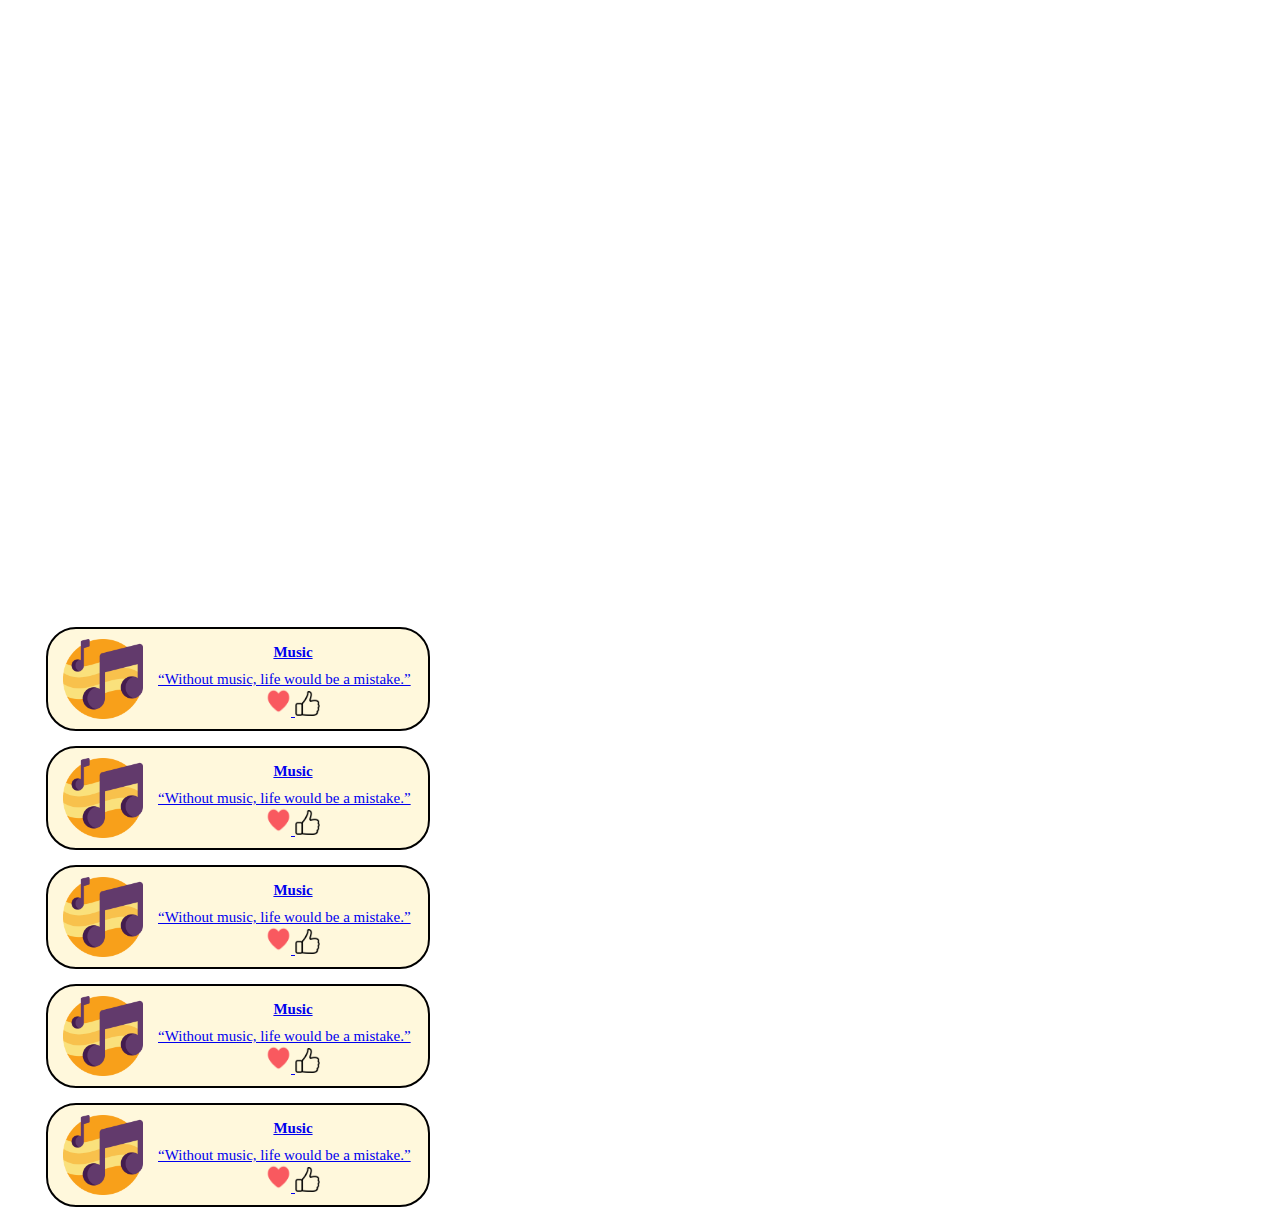
<file: lakshya/video2.html>
<!DOCTYPE html>
<html lang="en">
<head>
    <meta charset="UTF-8">
    <meta name="viewport" content="width=device-width, initial-scale=1.0">
    <title>Document</title>
    <link rel="stylesheet" href="css/laksh.css">
</head>
<body>
    <div class="center_section">
        <div class="video_section">
            <iframe width="800" height="600" src="https://www.youtube.com/embed/QxddU3sjVRY" title="AUR - SHIKAYAT - Raffey - Usama - Ahad (Official Music Video)" frameborder="0" allow="accelerometer; autoplay; clipboard-write; encrypted-media; gyroscope; picture-in-picture; web-share" referrerpolicy="strict-origin-when-cross-origin" allowfullscreen></iframe>
        <div class="list_section">
            <a href="video1.html">
            <div class="menu">
                <div class="left_section">
                    <img src="img/music.png" height="80" width="80">
                </div> 
                <div class="right_section">
                    <h3>Music</h3>
                    <p>“Without music, life would be a mistake.”</p>
                    <img src="img/heart.png" height="30" width="25">
                    <img src="img/like.png" height="25" width="25">
                </div>
            </div>
        </a>
        <a href="video2.html">
            <div class="menu">
                <div class="left_section">
                    <img src="img/music.png" height="80" width="80">
                </div> 
                <div class="right_section">
                    <h3>Music</h3>
                    <p>“Without music, life would be a mistake.”</p>
                    <img src="img/heart.png" height="30" width="25">
                    <img src="img/like.png" height="25" width="25">
                </div>
            </div>
        </a>
        <a href="video3.html">
            <div class="menu">
                <div class="left_section">
                    <img src="img/music.png" height="80" width="80">
                </div> 
                <div class="right_section">
                    <h3>Music</h3>
                    <p>“Without music, life would be a mistake.”</p>
                    <img src="img/heart.png" height="30" width="25">
                    <img src="img/like.png" height="25" width="25">
                </div>
            </div>
        </a>
        <a href="video4.html">
            <div class="menu">
                <div class="left_section">
                    <img src="img/music.png" height="80" width="80">
                </div> 
                <div class="right_section">
                    <h3>Music</h3>
                    <p>“Without music, life would be a mistake.”</p>
                    <img src="img/heart.png" height="30" width="25">
                    <img src="img/like.png" height="25" width="25">
                </div>
            </div>
        </a>
        <a href="video5.html">
            <div class="menu">
                <div class="left_section">
                    <img src="img/music.png" height="80" width="80">
                </div> 
                <div class="right_section">
                    <h3>Music</h3>
                    <p>“Without music, life would be a mistake.”</p>
                    <img src="img/heart.png" height="30" width="25">
                    <img src="img/like.png" height="25" width="25">
                </div>
            </div>
        </a>
        </div>
    </div>
</body>
</html>
</file>
<file: lakshya/css/style.css>
.outer_box{
    height: 576px;
    width: 576px;
    border: solid black 1px;
    background-color: grey;
    margin:auto;
}
.row{
    height: 70px;
    width: 576px;
    border: solid rgb(255, 247, 247) 1px;
}
.white{
    height: 70px;
    width: 70px;
    border: solid black 1px;
    background-color:white;
    float:left;
    font-size: 50px;
    text-align: center;
}
.black{
    height: 70px;
    width: 70px;
    border: solid black 1px;
    background-color: rgb(138, 110, 110);
    float:left;
    font-size: 50px;
    text-align: center;
}
</file>
<file: lakshya/css/contact.css>
.box{
    height: 600px;
    width: 1200px;
    border: solid black 0px;
    margin: auto;
}


.right{
    height: 600px;
    width: 595px;
    border: solid black 0px;
    float: left;
    background-color: yellow;
}
.h1_c{
    font-size: 50px;
    font-family: Arial, Helvetica, sans-serif;
    margin-top: 70px;
    margin-left: 4%;
    
}
.p_c{
    font-size: 20px;
    font-family: Arial, Helvetica, sans-serif;
    margin-top: 10px;
    margin-left: 20px;

}
.hr_c{
    font-size: 60px;
    font-family: Arial, Helvetica, sans-serif;
    color: rgba(248, 0, 252, 0.9);
    height: 67px;
    width: 350px;
    border: solid 0px black;
    margin-left: 5px;
    -webkit-text-stroke: 2px black;
   
}
.h2_c{
    font-size: 30px;
    font-family: Arial, Helvetica, sans-serif;
    color: rgba(251, 0, 0, 0.943);
    height: 135px;
    width: 500px;
    border: solid 0px black;
    margin: auto;
    padding-top: 50px;
    -webkit-text-stroke: 0.5px black;
}
.p_1{
    color: black;
    font-size: 30px;
    font-family: Arial, Helvetica, sans-serif;
    color: rgb(255, 0, 0);
    margin-top: 100px;
    margin-left: 30px;
    -webkit-text-stroke: 1px rgb(0, 0, 0);
}
.close{
    font-size: 30px;
    background-color: red;
    float: right;
    margin-top: 30px;
    margin-right: 30px;
}
.name{
    font-size: 20px;
    margin-left: 20px;
}
.pn{
    font-size: 25px;
    margin-left: 20px;
    font-family:'Franklin Gothic Medium', 'Arial Narrow', Arial, sans-serif ;
    
}
.n{
    height: 60px;
    width: 250px;
    border: solid 0px black;
    float: left;
}
.fn{
    height: 60px;
    width: 250px;
    border: solid 0px black;
    float: left;
}
.ln{
    height: 60px;
    width: 250px;
    border: solid 0px black;
    float: left;
}
.nn{
    height: 60px;
    width: 250px;
    border: solid 0px black;
    float: left;
}
.mn{
    margin-top:180px;
    height: 150px;
    width: 400px;
    border: dotted 0px black;
}
.m{
    
    margin-left: 20px;
}
.close1{
    font-size: 25px;
    background-color: rgba(236, 34, 34, 0.477);
    float: right;
    margin-top: 30px;
    margin-right: 30px;
}
</file>
<file: lakshya/css/home.css>
.header1{
    height: 80px;
    width: 1350px;
    border: solid 0px black;
    margin: auto;
    background-color: rgb(252, 252, 252);
    font-family: Arial, Helvetica, sans-serif;
    
}
.logo{
    text-align: left;
    height: 70px;
    width: 300px;
    font-size: 40px;
    padding-top: 15px;
    float: left;
    padding-left: 20px;
}
.menu{
    float: right;

}
.ul_n{
    list-style: none;
    padding-top: 0px;
}
.li_v{
    display:  inline-block;
    border: solid 1px black;
    background-color: rgba(114, 154, 195, 0.347);
    font-size: 20px;
    padding-top: 10px;
    padding-bottom: 10px;
    padding-left: 20px;
    padding-right: 20px;
    border-radius: 25px;
    margin-right: 10px;
}
a{
    text-decoration: none;
    color: black;
}
.container1{
    height: 300px;
    width: 1300px;
    border: solid 0px black;
    margin: auto;
    margin-top: 10px;
    background-color: rgba(114, 154, 195, 0.347);
    text-align: center;
}
.n{
    text-align: center;
    margin: auto;
    width: 400px;
    padding-top: 30px;
    font-family: Arial, Helvetica, sans-serif;
}
.pn{
    text-align: center;
    font-family: Arial, Helvetica, sans-serif;
    width: 600px;
    margin: auto;
    padding-top: 30px;
    padding-bottom: 30px;
}
.b1{
    margin: auto;
    text-align: center;
    padding-top: 10px;
    padding-left: 20px;
    padding-right: 20px;
    padding-bottom: 10px;
    font-size: 20px;
}
hr{
    
        border: none;
        border-top: 5px dotted black;
        width: 1300px;
    
}
.container2{
    height: 6+00px;
    width: 1300px;
    border: solid 0px black;
    margin: auto;
    text-align: center;
    margin-top: 10px;
    background-color: rgba(114, 154, 195, 0.347);
}
.n1{
    text-align: center;
    margin: auto;
    width: 500px;
    padding-top: 30px;
    font-family: Arial, Helvetica, sans-serif;
}
.center{
    height: 300px;
    width: 1000px;
    border: solid 0px black;
    margin: auto;

}
.left{
    height: 300px;
    width: 300px;
    float: left;
    border-right: solid 0px black;;
}
.right{
    height: 300px;
    width: 694px;

    float: left;
}
.n2{
    text-align: center;
    margin: auto;
    width: 500px;
    padding-top: 30px;
    font-family: Arial, Helvetica, sans-serif;
    
}
.b2{
    margin: auto;
    text-align: center;
    padding-top: 10px;
    padding-left: 20px;
    padding-right: 20px;
    padding-bottom: 10px;
    font-size: 20px;
}
.main_cen{
    height: 350px;
    width: 1300px;
    border: solid 0px black;
    padding-top: 50px;
    
}
.container3{
    height: 350px;
    width: 1250px;
    border: solid 0px black;
    margin: auto;
    margin-top: 10px;
    text-align: center;
    padding-left: 50px;
    background-color: rgba(114, 154, 195, 0.347);
}
.box1{
    height: 320px;
    width: 400px;
    border: solid 0px black;
    float: left;
    padding-top: 30px;
    
}
.bb1{
    height: 250px;
    width: 250px;
    border: solid 1px black;
    margin: auto;
    text-align: center;
    background-color: white;
}
.container4{
    height: 200px;
    width: 1300px;
    border: solid 0px black;
    margin: auto;
    background-color: rgba(114, 154, 195, 0.347);
    padding-top: 40px;
    margin-top: 10px;
    text-align: center;
}
.bb2{
    height: 170px;
    width: 1200px;
    border: solid 0px black;
    margin: auto;
    text-align: center;
    font-family: Arial, Helvetica, sans-serif;
    font-size: 30px;
    text-align: center;
    
}
.mn{
    font-size: medium;
    width: 1000px;
    text-align: center;
    margin: auto;
    
}
.mm{
    font-size: 19px;
    width: 1000px;
    text-align: center;
    margin: auto;
}
.op{
    margin-top: 20px;
}
.container5{
    height: 200px;
    width: 1300px;
    border: solid 0px black;
    margin: auto;
    background-color: rgba(114, 154, 195, 0.347);
    margin-top: 10px;
    text-align: center;
    font-size: 30px;
    padding-top: 20px;
}
.container6{
    height: 200px;
    width: 1250px;
    border: solid 0px black;
    margin: auto;
    margin-top: 10px;
    padding-left: 50px;
    background-color:  rgba(114, 154, 195, 0.347);
}
.b12{
    height: 180px;
    width: 400px;
    border: solid 0px black;
    float: left;
    text-align: center;
    padding-top: 20px;
    
}
.b13{
    height: 130px;
    width: 400px;
    border: solid 0px black;
    float: left;
    text-align: center;
    padding-top: 70px;

}
.lm{
    
    font-size: 50px;
    font-family: Arial, Helvetica, sans-serif;
    padding-top: 10px;
}
.header{
    height: 2030px;
    width: 1350px;
    border: solid 0px black;
    margin: auto;
    padding-top: 15px;
    background-color: beige;
}
</file>
<file: lakshya/css/img.css>
.center_section{
    height: 600px;
    width: 1200px;
    border: solid black 0px;
    margin: auto;
}
.img_section{
    height: 590px;
    width: 800px;
    border: solid black 0px;
    float: left;
    
}
.list_section{
    height: 600px;
    width: 396px;
    border: solid black 0px;
    float: left;
    margin-top: 10px;
}
.menu{
    height: 100px;
    width: 300px;
    border: solid black 2px;
    margin: auto;
    margin-top: 10px;
    border-radius: 15px;
    background-color: cornsilk;
}
.left_section{
    height: 100px;
    width: 100px;
    border: solid black 0px;
    float: left;
    text-align: center;
    margin-top: -5px;
}
.right_section{
    height: 100px;
    width: 298px;
    border: solid black 0px;
    text-align: center;
}
h3{
    text-align: center;
    margin-top: 10px;
    color: red;
}
p{
    text-align: center;
    font-family: Arial, Helvetica, sans-serif;
    margin-top: -5px;
    margin-bottom: 6px;

}
.image{
    height: 550px;
    width: 750px;
    border: solid black 1px;
    margin: auto;
    margin-top: 27px;
}
</file>
<file: lakshya/css/laksh1.css>
.header{
    height: 80px;
    width: 1200px;
    border: solid 0px black;   
    margin: auto;
}
.logo{
    padding-top: 5px;
    padding-left: 7px;
    text-align: center;
    float: left;
}
.menu{
    float: left;
}
.ul_v{
    list-style: none;
}
.li_v{
    display: inline-block;
    border: solid 1px black;
    background-color: lightyellow;
    font-size: 25px;
    padding-top: 10px;
    padding-bottom: 10px;
    padding-left: 20px;
    padding-right: 20px;
    border-radius: 25px;
    margin-right: 15px;
}
a{
    text-decoration: none;
    color: black;
    
}
.logo_n{
    float: right;
    margin-left: 25px;
    font-family: Arial, Helvetica, sans-serif;
    color: darkgoldenrod;
    
}
.center_section{
    height: 300px;
    width: 1200px;
    border: solid 0px rgb(240, 238, 238);
    margin: auto;
}
.left_section{
    height: 260px;
    width: 400px;
    float: left;
    border: solid 0px rgb(255, 253, 253);
    text-align: center;
    padding-top: 40px;

}
.right_section{
    height: 300px;
    width: 796px;
    float: left;
    border: solid 0px rgb(197, 193, 193);
}
.text{
    text-align: left;
    font-family: Arial, Helvetica, sans-serif;
    font-size: 30px;
    color: darkgoldenrod;
}
span{
    color: whitesmoke;
}
.p_1{
    color: darkgoldenrod;
    font-family: Arial, Helvetica, sans-serif;
    font-size: 16px;
}
.view{
    font-family: Arial, Helvetica, sans-serif;
    font-size: 16px;
    padding-top: 10px;
    padding-left: 20px;
    padding-right: 20px;
    padding-bottom: 10px;
    border-radius:  20px;
    margin-left: 10px;
    background-color: lightyellow;
}
.container{
    height: 375px;
    width: 400px;
    border: solid 5px rgb(209, 223, 117);
    text-align: center;
    padding-top: 25px;
    color: darkgoldenrod;
    font-family: Arial, Helvetica, sans-serif;
    border-radius: 15px;
    margin-left: 20px;
    margin-bottom: 10px;
    float: left;
}
p{
     font-size: 15px;
}
.view1{
    font-family: Arial, Helvetica, sans-serif;
    font-size: 16px;
    padding-top: 10px;
    padding-left: 20px;
    padding-right: 20px;
    padding-bottom: 10px;
    border-radius:  20px;
    background-color: rgb(212, 212, 19);
    
    margin: auto;
}
hr{
    height: 2px;
    width: 1300px;
    background-color: rgb(212, 212, 19);
}
</file>
<file: lakshya/css/laksh.css>
.center_section{
    height: 600px ;
    width: 1200px;
    border: solid black 0px;
    margin: auto;

}
.video_section{
    height: 600px;
    width: 800px;
    border: solid black 0px;
    float: left;

}
.list_section{
    height: 600px;
    width: 396px;
    border: solid black 0px;
    float: left;
    
 
}
.menu{
    height: 100px;
    width: 380px;
    border: solid black 2px;
    margin: auto;
    margin-top: 15px;
    border-radius: 30px;
    background-color: cornsilk;

}
.left_section{
    height: 90px;
    width: 110px;
    border: solid black px;
    text-align: center;
    padding-top: 10px;
    float: left;
   
}
.right_section{
    height: 100px;
    width: 380px;
    border: solid black 0px;
    margin: auto;
    text-align: center;
    
   
}
h3{
    font-size: 15px;
    text-align: center;
    margin-bottom: -5px;  
}
p{
    text-align: left;
    font-size: 15px;
    margin-bottom: -2px;
}
</file>
